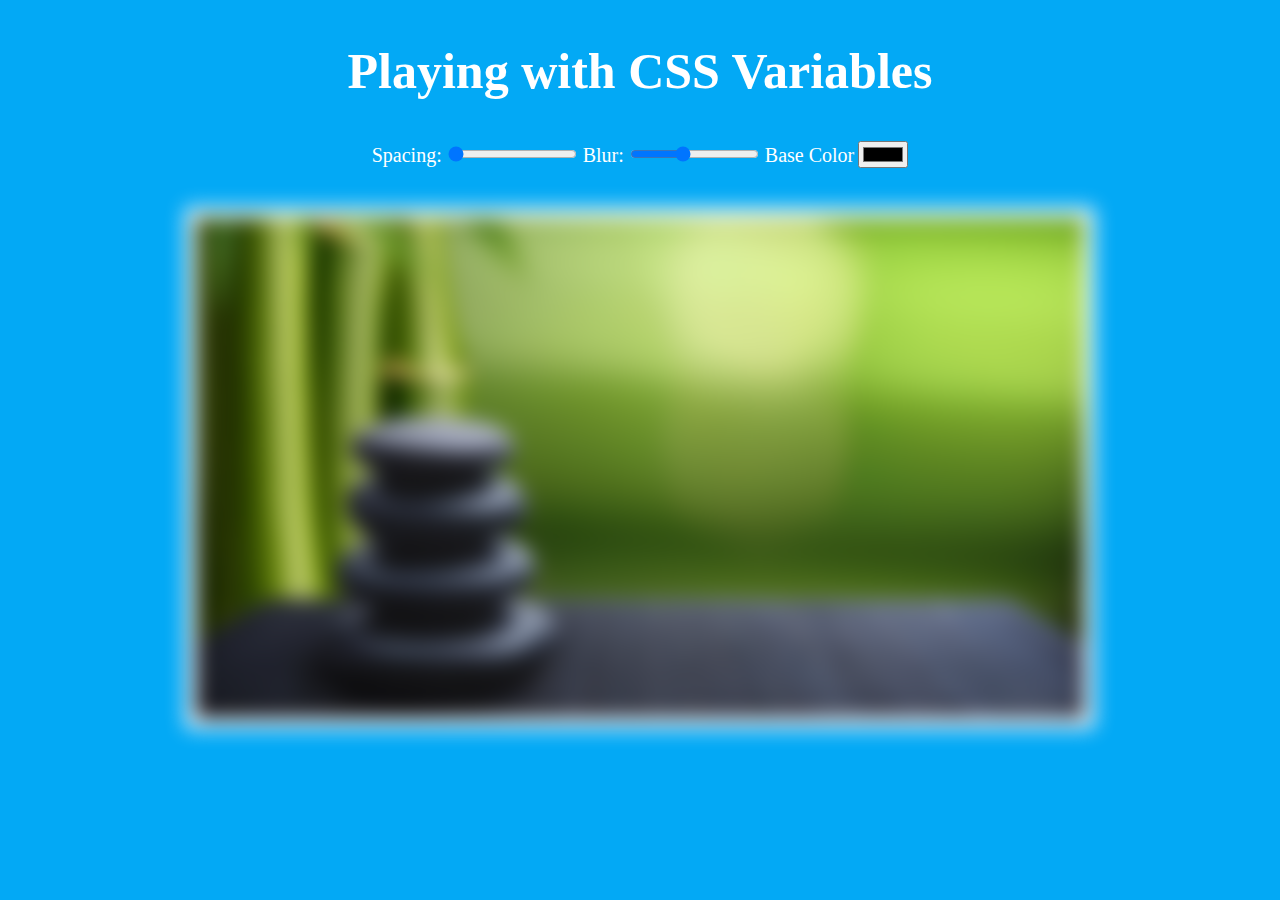
<file: Day 3/index.html>
<!DOCTYPE html>
<html lang="en">
<head>
  <meta charset="UTF-8">
  <title>Day 3</title>
  
</head>
<body>
  <h2>Playing with <span class='hl'>CSS</span> Variables </h2>

  <div class="controls">
    <label for="spacing">Spacing:</label>
    <input id="spacing" type="range" name="spacing" min="10" max="200" value="10" data-sizing="px">

    <label for="blur">Blur:</label>
    <input id="blur" type="range" name="blur" min="0" max="25" value="10" data-sizing="px">

    <label for="base">Base Color</label>
    <input id="base" type="color" name="base" value="white">
  </div>

  <img src="./366381.jpg">

  <style>
    

    label{
        font-size: 20px;
        font-family: Georgia, 'Times New Roman', Times, serif;
    }
    body{
        background-color:#03A9F5;
        text-align: center;
        color: white;
    }
    :root {
      --base:white;
      --spacing: 10px;
      --blur: 10px;
    }

    img {
      padding: var(--spacing);
      background: var(--base);
      filter: blur(var(--blur));
      margin-top:40px;
      height: 500px;
    }

    .hl {
      color: var(--base);
    }
    h2{
        font-size: 50px;
        font-family: Georgia, 'Times New Roman', Times, serif;

    }

    /*
      misc styles, nothing to do with CSS variables
    */


  
  </style>

  <script>
    const inputs = document.querySelectorAll('.controls input');

    function handleUpdate() {
      const suffix = this.dataset.sizing || '';
      document.documentElement.style.setProperty(`--${this.name}`, this.value + suffix);
    }

    inputs.forEach(input => input.addEventListener('change', handleUpdate));
    inputs.forEach(input => input.addEventListener('mousemove', handleUpdate));
  </script>


</body>
</html>
</file>
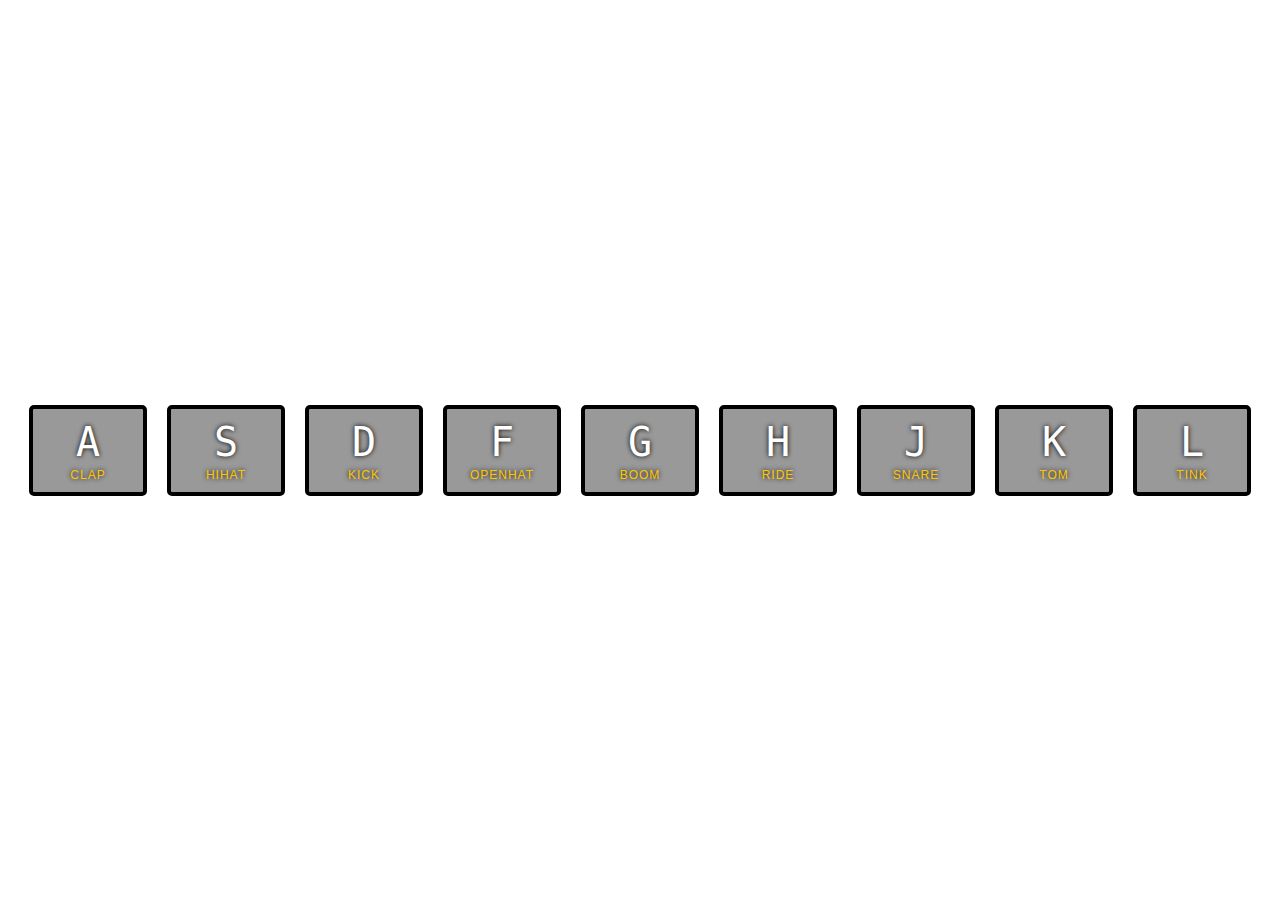
<file: Day1/index.html>
<!DOCTYPE html>
<html lang="en">
<head>
  <meta charset="UTF-8">
  <title>JS Drum Kit</title>
  <link rel="stylesheet" href="style.css">
  <link rel="icon" href="https://fav.farm/✅" />
</head>
<body>


  <div class="keys">
    <div data-key="65" class="key">
      <kbd>A</kbd>
      <span class="sound">clap</span>
    </div>
    <div data-key="83" class="key">
      <kbd>S</kbd>
      <span class="sound">hihat</span>
    </div>
    <div data-key="68" class="key">
      <kbd>D</kbd>
      <span class="sound">kick</span>
    </div>
    <div data-key="70" class="key">
      <kbd>F</kbd>
      <span class="sound">openhat</span>
    </div>
    <div data-key="71" class="key">
      <kbd>G</kbd>
      <span class="sound">boom</span>
    </div>
    <div data-key="72" class="key">
      <kbd>H</kbd>
      <span class="sound">ride</span>
    </div>
    <div data-key="74" class="key">
      <kbd>J</kbd>
      <span class="sound">snare</span>
    </div>
    <div data-key="75" class="key">
      <kbd>K</kbd>
      <span class="sound">tom</span>
    </div>
    <div data-key="76" class="key">
      <kbd>L</kbd>
      <span class="sound">tink</span>
    </div>
  </div>

  <audio data-key="65" src="./sounds/01 - JavaScript Drum Kit_sounds_boom.wav"></audio>
  <audio data-key="83" src="./sounds/01 - JavaScript Drum Kit_sounds_clap.wav"></audio>
  <audio data-key="68" src="./sounds/01 - JavaScript Drum Kit_sounds_hihat.wav"></audio>
  <audio data-key="70" src="./sounds/01 - JavaScript Drum Kit_sounds_kick.wav"></audio>
  <audio data-key="71" src="./sounds/01 - JavaScript Drum Kit_sounds_openhat.wav"></audio>
  <audio data-key="72" src="./sounds/01 - JavaScript Drum Kit_sounds_ride.wav"></audio>
  <audio data-key="74" src="./sounds/01 - JavaScript Drum Kit_sounds_snare.wav"></audio>
  <audio data-key="75" src="./sounds/01 - JavaScript Drum Kit_sounds_tink.wav"></audio>
  <audio data-key="76" src="./sounds/01 - JavaScript Drum Kit_sounds_tom.wav"></audio>

<script>
  function removeTransition(e) {
    // The purpose of this conditional statement is to check if the "transitionend" event occurred due to the completion of a CSS transition on the "transform" property of the element. If the condition is not met (i.e., the event was not triggered by the 
    //"transform" property), the function will immediately return, and the rest of the code inside the removeTransition function will not be executed.
    if (e.propertyName !== 'transform') return;
    e.target.classList.remove('playing');
  }

  function playSound(e) {
    const audio = document.querySelector(`audio[data-key="${e.keyCode}"]`);
    const key = document.querySelector(`div[data-key="${e.keyCode}"]`);
    if (!audio) return;

    key.classList.add('playing');
    audio.currentTime = 0;
    audio.play();
  }

  const keys = Array.from(document.querySelectorAll('.key'));
  keys.forEach(key => key.addEventListener('transitionend', removeTransition));
  window.addEventListener('keydown', playSound);
</script>


</body>
</html>



<!-- This code snippet performs the following actions:

1. `document.querySelectorAll('.key')`: This line selects all the HTML elements on the page that have a class of "key". The `querySelectorAll` method returns a NodeList, which is a collection of DOM elements that match the specified CSS selector.

2. `Array.from(...)`: The `Array.from` method is used to convert the NodeList obtained in the previous step into a regular JavaScript array. This conversion allows you to use array methods, such as `forEach`, on the NodeList.

3. `const keys = Array.from(document.querySelectorAll('.key'));`: This line combines the two previous steps, selecting all elements with the class "key" and converting them into an array, which is then stored in the `keys` variable.

4. `keys.forEach(...)`: This is a loop that iterates over each element in the `keys` array.

5. `key.addEventListener('transitionend', removeTransition)`: For each element with the class "key", it adds an event listener to the "transitionend" event. The second argument to `addEventListener` is a callback function (`removeTransition`), which will be executed when the "transitionend" event occurs on that element.

6. `removeTransition`: This is likely a custom function defined somewhere else in the code. It's the function that will be called when the "transitionend" event is triggered on any of the elements with the "key" class. The purpose of this function is to handle the removal of a transition effect applied to the element.

So, to summarize, the code selects all elements with the class "key" from the document, converts them into an array, and then adds a "transitionend" event listener to each element, so that when the CSS transition ends on any of those elements, the `removeTransition` function will be called to handle the necessary cleanup or actions related to the transition. -->


<!-- The forEach loop will run only once during the execution of this code, and it will add the "transitionend" event listeners to all the elements with the class "key" that were selected earlier. These listeners will be ready to respond whenever the "transitionend" event occurs on any of those elements. -->
</file>
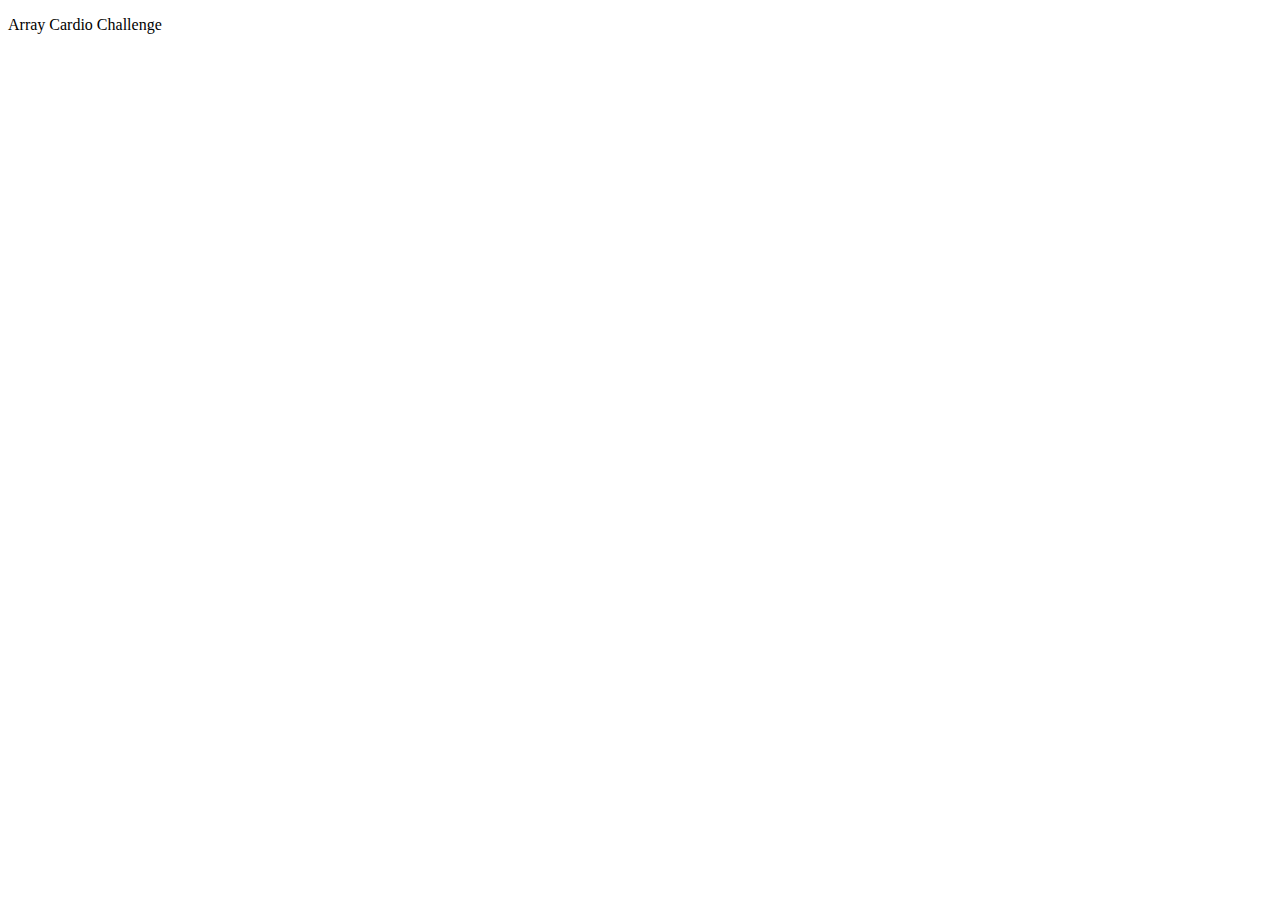
<file: Day4/index.html>
<!DOCTYPE html>
<html lang="en">
<head>
  <meta charset="UTF-8">
  <title>Array Cardio</title>

</head>
<body>
  <p>Array Cardio Challenge</p>
  <script>
   

    const inventors = [
      { first: 'Albert', last: 'Einstein', year: 1879, passed: 1955 },
      { first: 'Isaac', last: 'Newton', year: 1643, passed: 1727 },
      { first: 'Galileo', last: 'Galilei', year: 1564, passed: 1642 },
      { first: 'Marie', last: 'Curie', year: 1867, passed: 1934 },
      { first: 'Johannes', last: 'Kepler', year: 1571, passed: 1630 },
      { first: 'Nicolaus', last: 'Copernicus', year: 1473, passed: 1543 },
      { first: 'Max', last: 'Planck', year: 1858, passed: 1947 },
      { first: 'Katherine', last: 'Blodgett', year: 1898, passed: 1979 },
      { first: 'Ada', last: 'Lovelace', year: 1815, passed: 1852 },
      { first: 'Sarah E.', last: 'Goode', year: 1855, passed: 1905 },
      { first: 'Lise', last: 'Meitner', year: 1878, passed: 1968 },
      { first: 'Hanna', last: 'Hammarström', year: 1829, passed: 1909 }
    ];

    const people = [
      'Bernhard, Sandra', 'Bethea, Erin', 'Becker, Carl', 'Bentsen, Lloyd', 'Beckett, Samuel', 'Blake, William', 'Berger, Ric', 'Beddoes, Mick', 'Beethoven, Ludwig',
      'Belloc, Hilaire', 'Begin, Menachem', 'Bellow, Saul', 'Benchley, Robert', 'Blair, Robert', 'Benenson, Peter', 'Benjamin, Walter', 'Berlin, Irving',
      'Benn, Tony', 'Benson, Leana', 'Bent, Silas', 'Berle, Milton', 'Berry, Halle', 'Biko, Steve', 'Beck, Glenn', 'Bergman, Ingmar', 'Black, Elk', 'Berio, Luciano',
      'Berne, Eric', 'Berra, Yogi', 'Berry, Wendell', 'Bevan, Aneurin', 'Ben-Gurion, David', 'Bevel, Ken', 'Biden, Joseph', 'Bennington, Chester', 'Bierce, Ambrose',
      'Billings, Josh', 'Birrell, Augustine', 'Blair, Tony', 'Beecher, Henry', 'Biondo, Frank'
    ];
    
  //*******************************************************************FILTER***********************************************************
        // Array.prototype.filter()
    // 1. Filter the list of inventors for those who were born in the 1500's

    //Method1
    const ans1=inventors.filter(function(person){
        if(person.year>=1500 && person.year<1600)
            return true;
    })
        //Method2
       //    const ans1=inventors.filter((person)=>{
      //     if(person.year>=1500 && person.year<1600)
     //         return true;
    // })

  //Method3

 // const ans1=inventors.filter(person=>(person.year>=1500 && person.year<1600))
    // console.table(ans1);

  //**********************************************************************MAP********************************************************
    // Array.prototype.map()
    // 2. Give us an array of the inventors first and last names

    //Method 1
    // const ans2=inventors.map(function(person){
    //     return(person.first+" "+person.last);
    
    // })

    //Method2 function changes to arrow ahead

    // const ans2=inventors.map((person)=>{
    //     return(person.first+" "+person.last);
    
    // })
    
   // Method 3 Without return statement
    const ans3=inventors.map(persons=>persons.first+" "+persons.last)
    console.table(ans3);

      //*************************************************************SORT*****************************************************************
    // Array.prototype.sort()
    // 3. Sort the inventors by birthdate, oldest to youngest
    
    //Method1
    // const ans4=inventors.sort(function(a,b){
    //     if(a.year>b.year)
    //         return 1;
    //     else
    //         return -1;
    // })

    //Method2
    
    // const ans4=inventors.sort((a,b)=>{
    //     if(a.year>b.year)
    //         return 1;
    //     else
    //         return -1;
    // })

    //Method3
    // const ans4=inventors.sort((a,b)=>(a.year>b.year)?1:-1)
    // console.table(ans4);

      //************************************************************REDUCE***************************************************************
    // Array.prototype.reduce()
    // 4. How many years did all the inventors live all together?
    
    //Method0

    // var total=0;
    // for(var i=0;i<inventors.length;i++)
    // {
    //     total+=inventors[i].passed-inventors[i].year;
    // }
    // console.log(total);

    //Method1
    // const totalyears=inventors.reduce(function(total,person){
    //     return (total+(person.passed-person.year))
    // },0)


    //Method2
    //  const totalyears=inventors.reduce((total,person)=>{
    //     return total+person.passed-person.year;
    //  },0);

    //Method3
    const totalyears=inventors.reduce((total,person)=>total+person.passed-person.year,0);

    console.log(totalyears);

      //*************************************************************SORT*************************************************************
    // 5. Sort the inventors by years lived

    // const ans4=inventors.sort((a,b)=>{
    //     if((a.passed-a.year)>(b.passed-b.year))
    //         return 1;
    //     else
    //         return -1;
    // })
    // console.table(ans4);

    //Method2

    const ans4=inventors.sort((a,b)=>((a.passed-a.year)>(b.passed-b.year))?1:-1)
    console.table(ans4);


  //**********************************************************LIST********************************************************************
    // 6. create a list of Boulevards in Paris that contain 'de' anywhere in the name
    // https://en.wikipedia.org/wiki/Category:Boulevards_in_Paris

       // const category = document.querySelector('.mw-category');
    // const links = Array.from(category.querySelectorAll('a'));
    // const de = links
    //             .map(link => link.textContent)
    //             .filter(streetName => streetName.includes('de'));
 



  //****************************************************************SORT**************************************************************
    // 7. sort Exercise
    // Sort the people alphabetically by last name
    const alpha = people.sort((lastOne, nextOne) => {
      const [aLast, aFirst] = lastOne.split(', ');
      const [bLast, bFirst] = nextOne.split(', ');
      return aLast > bLast ? 1 : -1;
    });
    console.log(alpha);

      //**************************************************************REDUCE****************************************************************
    // 8. Reduce Exercise
    // Sum up the instances of each of these
    const data = ['car', 'car', 'truck', 'truck', 'bike', 'walk', 'car', 'van', 'bike', 'walk', 'car', 'van', 'car', 'truck', 'pogostick'];

const transportation = data.reduce(function(obj, item) {
  if (!obj[item]) {
    obj[item] = 0;
  }
  obj[item]++;
  return obj;
}, {});

console.log(transportation);


  </script>
</body>
</html>
</file>
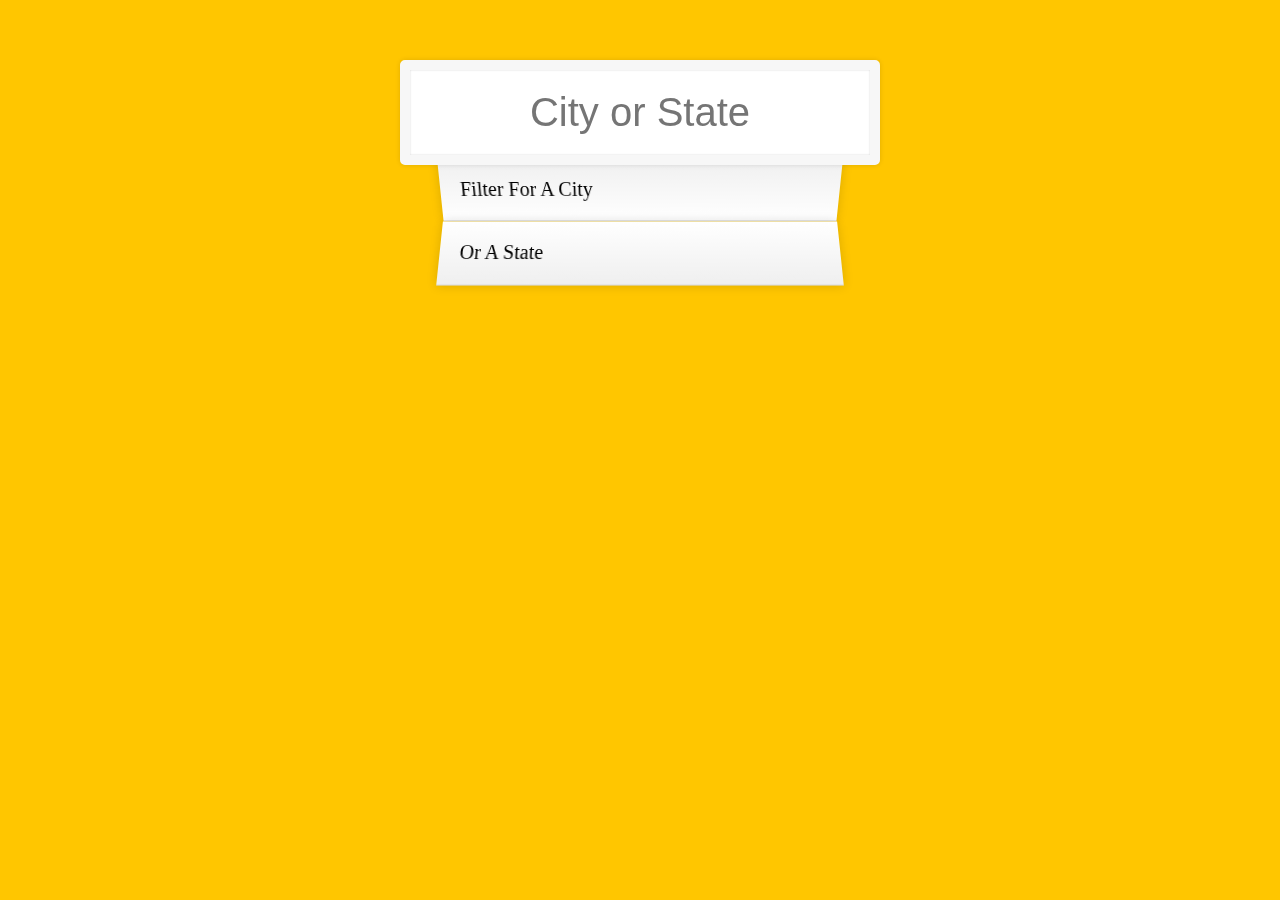
<file: Day6/index.html>
<!DOCTYPE html>
<html lang="en">
<head>
  <meta charset="UTF-8">
  <title>Type Ahead 👀</title>
  <link rel="stylesheet" href="style.css">
  <link rel="icon" href="https://fav.farm/✅" />
</head>
<body>

  <form class="search-form">
    <input type="text" class="search" placeholder="City or State">
    <ul class="suggestions">
      <li>Filter for a city</li>
      <li>or a state</li>
    </ul>
  </form>
<script>
const endpoint = 'https://gist.githubusercontent.com/Miserlou/c5cd8364bf9b2420bb29/raw/2bf258763cdddd704f8ffd3ea9a3e81d25e2c6f6/cities.json';

const cities = [];
fetch(endpoint)
  .then(blob => blob.json())
  .then(data => cities.push(...data));

function findMatches(wordToMatch, cities) {
  return cities.filter(place => {
    
    const regex = new RegExp(wordToMatch, 'gi');
    return place.city.match(regex) || place.state.match(regex)
  });
}

function numberWithCommas(x) {
  return x.toString().replace(/\B(?=(\d{3})+(?!\d))/g, ',');
}

function displayMatches() {
  const matchArray = findMatches(this.value, cities);
  const html = matchArray.map(place => {
    const regex = new RegExp(this.value, 'gi');
    const cityName = place.city.replace(regex, `<span class="hl">${this.value}</span>`);
    const stateName = place.state.replace(regex, `<span class="hl">${this.value}</span>`);
    return `
      <li>
        <span class="name">${cityName}, ${stateName}</span>
        <span class="population">${numberWithCommas(place.population)}</span>
      </li>
    `;
  }).join('');
  suggestions.innerHTML = html;
}

const searchInput = document.querySelector('.search');
const suggestions = document.querySelector('.suggestions');

searchInput.addEventListener('change', displayMatches);
searchInput.addEventListener('keyup', displayMatches);

</script>
  </body>
</html>


<!-- 

  function findMatches(wordToMatch, cities) {

This line declares the findMatches function with two parameters: wordToMatch and cities.
wordToMatch is a string representing the user input (the city or state the user is searching for).
cities is an array of city data objects that will be filtered based on the user input.
return cities.filter(place => {

This line starts a filter() method call on the cities array, which returns a new array with elements that satisfy the condition specified by the provided function.
The provided function is an arrow function with the parameter place. It represents each city data object in the cities array and is used to check if the city or state matches the wordToMatch.
const regex = new RegExp(wordToMatch, 'gi');

This line creates a new regular expression (regex) object called regex.
The regular expression is constructed using the RegExp constructor, which takes two arguments: wordToMatch (the user input) and the string 'gi'.
The 'gi' flags indicate that the regular expression should be case-insensitive ('i') and global ('g'), meaning it will match all occurrences, not just the first one.
return place.city.match(regex) || place.state.match(regex)

This line returns the result of the filter condition for each place (city data object) in the cities array.
place.city.match(regex) checks if the city property of the place object matches the regex (user input).
place.state.match(regex) checks if the state property of the place object matches the regex.
The || operator between the two checks means that if either the city or the state matches the user input, the city data object will be included in the filtered array.
});

This closing curly brace ends the arrow function that is passed to the filter() method, effectively completing the filtering process.
}

This closing curly brace ends the findMatches function.










1. `function displayMatches() {`
   - This line declares the `displayMatches` function, which is responsible for updating the list of matching cities or states based on the user input.

2. `const matchArray = findMatches(this.value, cities);`
   - This line calls the `findMatches` function, passing two arguments: `this.value` and `cities`.
   - `this.value` refers to the current value of the search input (the user's input), and `cities` is the array of city data objects.
   - The `findMatches` function returns an array `matchArray` containing the city data objects that match the user's input.

3. `const html = matchArray.map(place => {`
   - This line starts a `map()` method call on the `matchArray` array, which creates a new array by applying a function to each element of the original array.
   - The provided function is an arrow function with the parameter `place`. It represents each city data object in the `matchArray`.

4. `const regex = new RegExp(this.value, 'gi');`
   - This line creates a new regular expression (regex) object called `regex`, just like we saw in the previous explanation.
   - The `regex` object will be used to perform a case-insensitive global search on the city and state names to highlight the matching parts.

5. `const cityName = place.city.replace(regex, `<span class="hl">${this.value}</span>`);`
   - This line uses the `replace()` method on the `place.city` string (the city name) to replace the matching part of the string with a new HTML code.
   - The `regex` is used as the search pattern, and the matching part is replaced with a highlighted version, enclosed in a `<span>` element with class "hl".
   - This creates the effect of highlighting the matched characters in the city name.

6. `const stateName = place.state.replace(regex, `<span class="hl">${this.value}</span>`);`
   - This line is similar to the previous one, but it operates on the `place.state` string (the state name) instead.

7. `` `...` ``
   - This is a template literal, allowing multi-line strings and dynamic values to be embedded using `${}` notation.

8. `<li>`
   - This line starts an HTML list item (`<li>`) element.

9. `<span class="name">${cityName}, ${stateName}</span>`
   - This line includes a `<span>` element with class "name" containing the highlighted city name (`cityName`) followed by a comma and the highlighted state name (`stateName`).

10. `<span class="population">${numberWithCommas(place.population)}</span>`
    - This line includes a `<span>` element with class "population" containing the formatted population number of the city/state from the `place` object.
    - It calls the `numberWithCommas` function to format the population number with commas for better readability.

11. `</li>`
    - This line closes the HTML list item (`<li>`) element.

12. `});`
    - This closing curly brace ends the arrow function that is passed to the `map()` method.

13. `.join('');`
    - This line joins all the elements of the array returned by the `map()` method into a single string.
    - The `join('')` method joins the array elements with an empty string, effectively concatenating them into one continuous string.

14. `suggestions.innerHTML = html;`
    - This line sets the `innerHTML` property of the `suggestions` element to the `html` string generated in the previous steps.
    - As a result, the list of matching cities/states is displayed in the HTML, and the user can see the highlighted matches and corresponding population numbers. -->
</file>
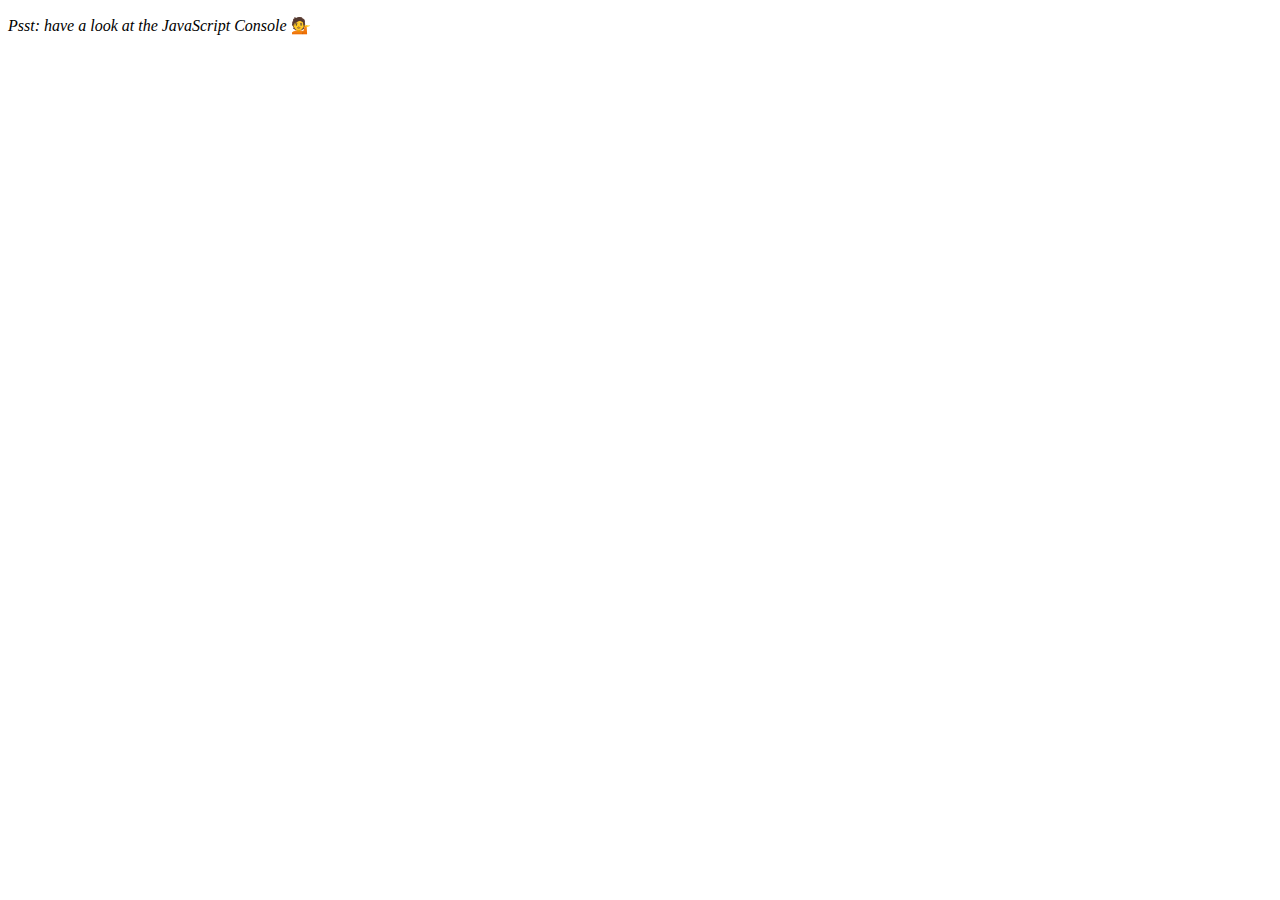
<file: Day7/index.html>
<!DOCTYPE html>
<html lang="en">
<head>
  <meta charset="UTF-8">
  <title>Array Cardio</title>
  <link rel="icon" href="https://fav.farm/✅" />
</head>
<body>
  <p><em>Psst: have a look at the JavaScript Console</em> 💁</p>
  <script>
    // ## Array Cardio Day 2

    const people = [
      { name: 'Wes', year: 1988 },
      { name: 'Kait', year: 1986 },
      { name: 'Irv', year: 1970 },
      { name: 'Lux', year: 2015 }
    ];

    const comments = [
      { text: 'Love this!', id: 523423 },
      { text: 'Super good', id: 823423 },
      { text: 'You are the best', id: 2039842 },
      { text: 'Ramen is my fav food ever', id: 123523 },
      { text: 'Nice Nice Nice!', id: 542328 }
    ];

   

    const isAdult = people.some(person => ((new Date()).getFullYear()) - person.year >= 19);

    console.log({isAdult});
    // Array.prototype.every() // is everyone 19?

    const allAdults = people.every(person => ((new Date()).getFullYear()) - person.year >= 19);
    console.log({allAdults});

    // Array.prototype.find()
    // Find is like filter, but instead returns just the one you are looking for
    // find the comment with the ID of 823423


    const comment = comments.find(comment => comment.id === 823423);

    console.log(comment);

    // Array.prototype.findIndex()
    // Find the comment with this ID
    // delete the comment with the ID of 823423
    const index = comments.findIndex(comment => comment.id === 823423);
    console.log(index);

    // comments.splice(index, 1);

    const newComments = [
      ...comments.slice(0, index),
      ...comments.slice(index + 1)
    ];

  </script>
</body>
</html>
</file>
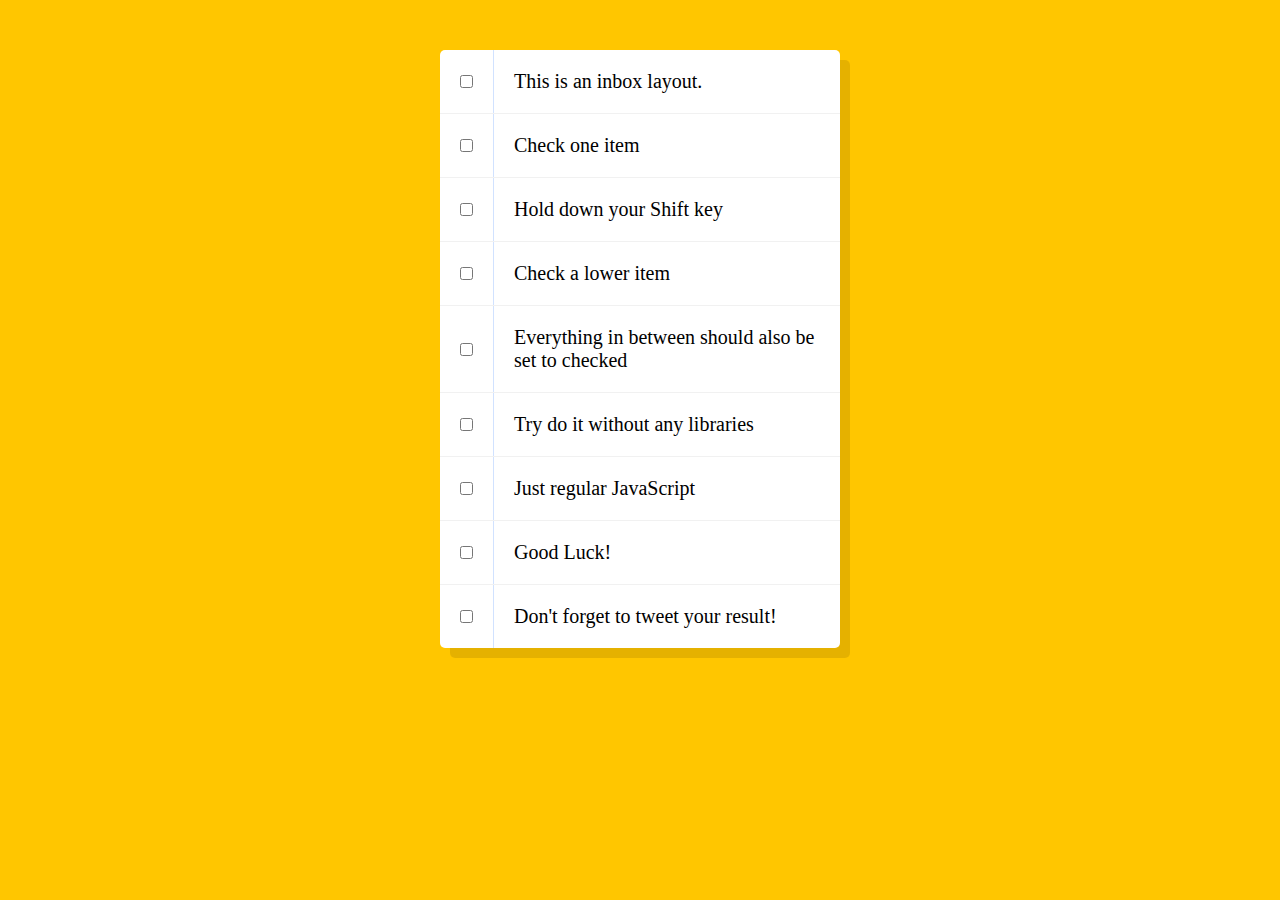
<file: Day10/day10.html>
<!DOCTYPE html>
<html lang="en">
<head>
  <meta charset="UTF-8">
  <title>Hold Shift to Check Multiple Checkboxes</title>
  <link rel="icon" href="https://fav.farm/✅" />
</head>
<body>
  <style>

    html {
      font-family: sans-serif;
      background: #ffc600;
    }

    .inbox {
      max-width: 400px;
      margin: 50px auto;
      background: white;
      border-radius: 5px;
      box-shadow: 10px 10px 0 rgba(0,0,0,0.1);
    }

    .item {
      display: flex;
      align-items: center;
      border-bottom: 1px solid #F1F1F1;
    }

    .item:last-child {
      border-bottom: 0;
    }


    input:checked + p {
      background: #F9F9F9;
      text-decoration: line-through;
    }

    input[type="checkbox"] {
      margin: 20px;
    }

    p {
      margin: 0;
      padding: 20px;
      transition: background 0.2s;
      flex: 1;
      font-family: 'helvetica neue';
      font-size: 20px;
      font-weight: 200;
      border-left: 1px solid #D1E2FF;
    }
  </style>
   <!--
   The following is a common layout you would see in an email client.

   When a user clicks a checkbox, holds Shift, and then clicks another checkbox a few rows down, all the checkboxes in-between those two checkboxes should be checked.

  -->
  <div class="inbox">
    <div class="item">
      <input type="checkbox">
      <p>This is an inbox layout.</p>
    </div>
    <div class="item">
      <input type="checkbox">
      <p>Check one item</p>
    </div>
    <div class="item">
      <input type="checkbox">
      <p>Hold down your Shift key</p>
    </div>
    <div class="item">
      <input type="checkbox">
      <p>Check a lower item</p>
    </div>
    <div class="item">
      <input type="checkbox">
      <p>Everything in between should also be set to checked</p>
    </div>
    <div class="item">
      <input type="checkbox">
      <p>Try do it without any libraries</p>
    </div>
    <div class="item">
      <input type="checkbox">
      <p>Just regular JavaScript</p>
    </div>
    <div class="item">
      <input type="checkbox">
      <p>Good Luck!</p>
    </div>
    <div class="item">
      <input type="checkbox">
      <p>Don't forget to tweet your result!</p>
    </div>
  </div>

<script>
const checkboxes = document.querySelectorAll('.inbox input[type="checkbox"]');

let lastChecked;


//Method 1 to apply line through

        // function handleChange(e){
           
        //     const el=document.querySelector(`label[for="${e.target.id}"]`);
        //     if(el.style.textDecoration=="line-through")
        //     el.style.textDecoration="none";
        //     else
        //     el.style.textDecoration="line-through";


        // }

  //Method to using CSS
  // This will select the immediate sibling of a checked input whether checkbox of radio and select the paragraph sibleing and apply these properties
//   input:checked+p{
//     textDecoration:line-through;
//   }      


function handleCheck(e) {
  // Check if they had the shift key down
  // AND check that they are checking it
  let inBetween = false;
  if (e.shiftKey && this.checked) {
    // go ahead and do what we please
    // loop over every single checkbox
    checkboxes.forEach(checkbox => {
      console.log(checkbox);
      if (checkbox === this || checkbox === lastChecked) {
        inBetween = !inBetween;
        console.log('Starting to check them in between!');
      }

      if (inBetween) {
        checkbox.checked = true;
      }
    });
  }

  lastChecked = this;
}

checkboxes.forEach(checkbox => checkbox.addEventListener('click', handleCheck));
</script>
</body>
</html>
</file>
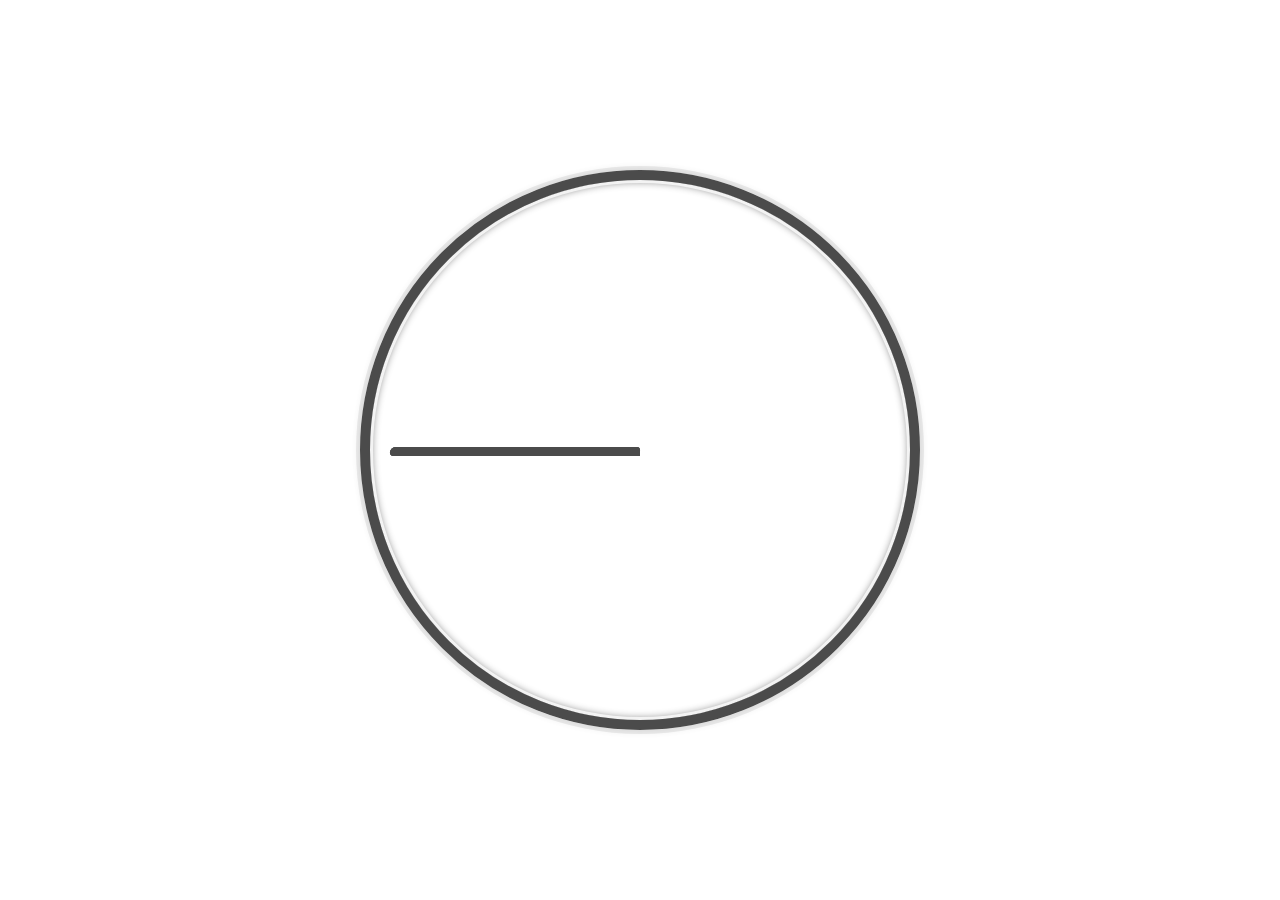
<file: Day2/Clock.html>
<!DOCTYPE html>
<html lang="en">
<head>
  <meta charset="UTF-8">
  <title>JS + CSS Clock</title>
  <link rel="icon" href="https://fav.farm/✅" />
</head>
<body>


    <div class="clock">
      <div class="clock-face">
        <div class="hand hour-hand"></div>
        <div class="hand min-hand"></div>
        <div class="hand second-hand"></div>
      </div>
    </div>


  <style>
    html {
        background-image: url(https://wallpapercave.com/wp/wp7422937.jpg);
     
      background-size: cover;
      font-family: 'helvetica neue';
      text-align: center;
      font-size: 10px;
    }

    body {
      margin: 0;
      opacity: 0.7;
      font-size: 2rem;
      display: flex;
      flex: 1;
      min-height: 100vh;
      align-items: center;
    }

    .clock {
      width: 50rem;
      height: 50rem;
      border: 10px solid black;
      border-radius: 50%;
      margin: 50px auto;
      position: relative;
      padding: 2rem;

      box-shadow:
        0 0 0 4px rgba(0,0,0,0.1),
        inset 0 0 0 3px #EFEFEF,
        inset 0 0 10px black,
        0 0 10px rgba(0,0,0,0.2);
    }

    .clock-face {
      /* position: relative; */
      
      width: 100%;
      height: 100%;
      transform: translateY(-3px); 
    }

    .hand {
      width: 50%;
      height: 9px;
      
      border-radius: 13px 8px 1px 8px;
      background: black;
      position: absolute;
      top: 50%;
      transform-origin: 100%;
      /* 100%: The value 100% used in this rule means that the transformation will originate from the right edge of the element. The transform-origin property uses percentages to define the position, where 0% represents the left edge, 100% represents the right edge, 50% represents the center, and so on. */
      /* transform: rotate(90deg); */
      transition: all 0.05s;
      transition-timing-function: cubic-bezier(0.1, 2.7, 0.58, 1);
    }
</style>

<script>
  const secondHand = document.querySelector('.second-hand');
  const minsHand = document.querySelector('.min-hand');
  const hourHand = document.querySelector('.hour-hand');

  function setDate() {
    const now = new Date();

    const seconds = now.getSeconds();
    const secondsDegrees = ((seconds / 60) * 360) + 90;
    secondHand.style.transform = `rotate(${secondsDegrees}deg)`;

    const mins = now.getMinutes();
    const minsDegrees = ((mins / 60) * 360) + ((seconds/60)*6) + 90;
    minsHand.style.transform = `rotate(${minsDegrees}deg)`;

    const hour = now.getHours();
    const hourDegrees = ((hour / 12) * 360) + ((mins/60)*30) + 90;
    hourHand.style.transform = `rotate(${hourDegrees}deg)`;
  }

  setInterval(setDate, 1000);


</script>
</body>
</html>
</file>
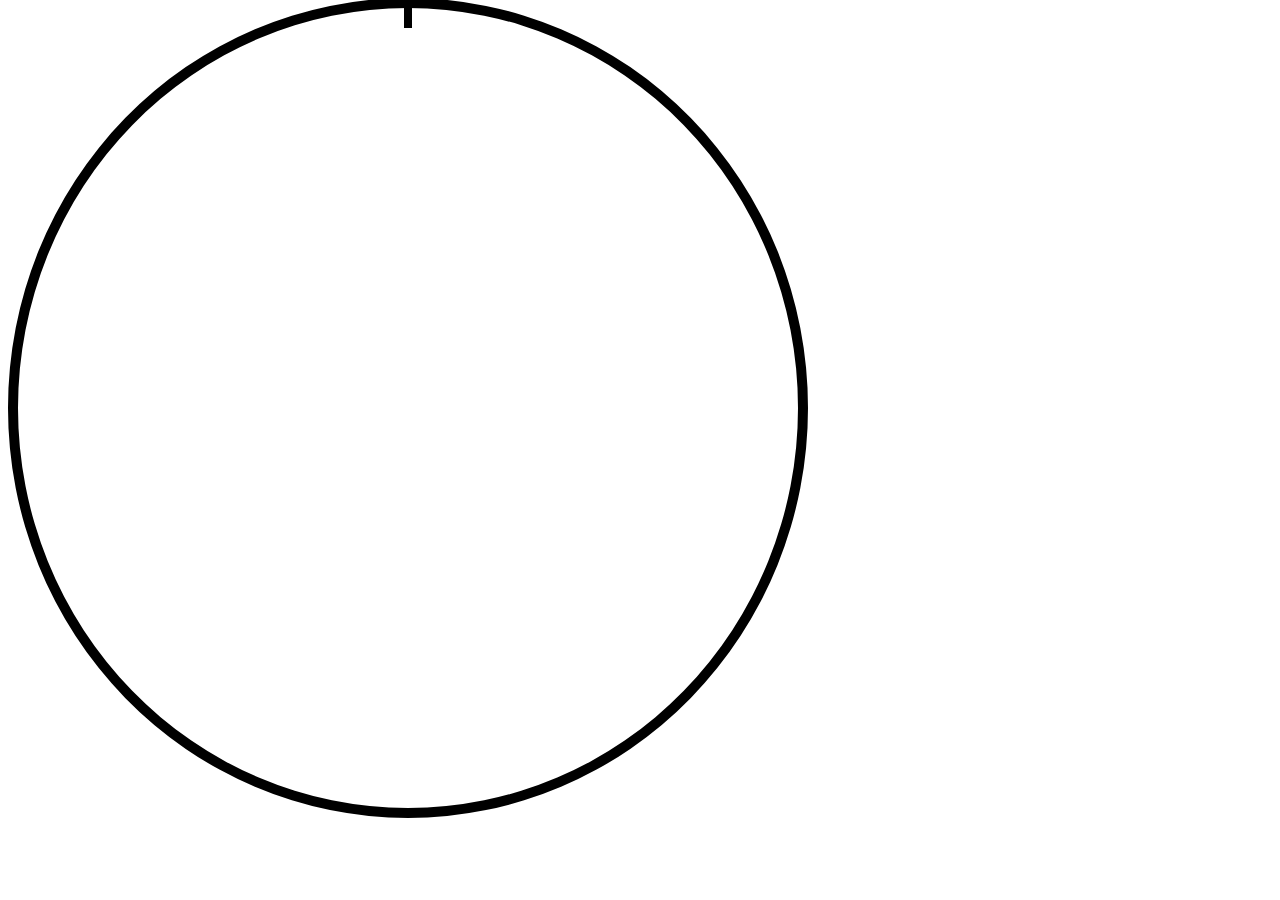
<file: Day2/CLOCK2.HTML>
<!DOCTYPE html>
<html lang="en">
<head>
    <meta charset="UTF-8">
    <meta name="viewport" content="width=device-width, initial-scale=1.0">
    <title>Clock</title>
    <style>
        /* style */
        .clock{
            height: 50rem;
            width: 50rem;
            display: flex;
            justify-content: center;
            align-items: center;
        }
        .clockface{
            height: 50rem;
            width: 50rem;
            border: 10px solid black;
            border-radius: 50%;
        }
        .hand{
            background-color: black;
            height:8px;
            width: 50%;
            transform: rotate(90deg);
            transform-origin: 100%;
        }
    </style>
</head>
<body>
   <div class="clock">
    <div class="clockface">
        <div class="hand hour-hand"></div>
        <div class="hand min-hand"></div>
        <div class="hand sec-hand"></div>
    </div>
   </div>

   <script>
    
   </script>
</body>
</html>
</file>
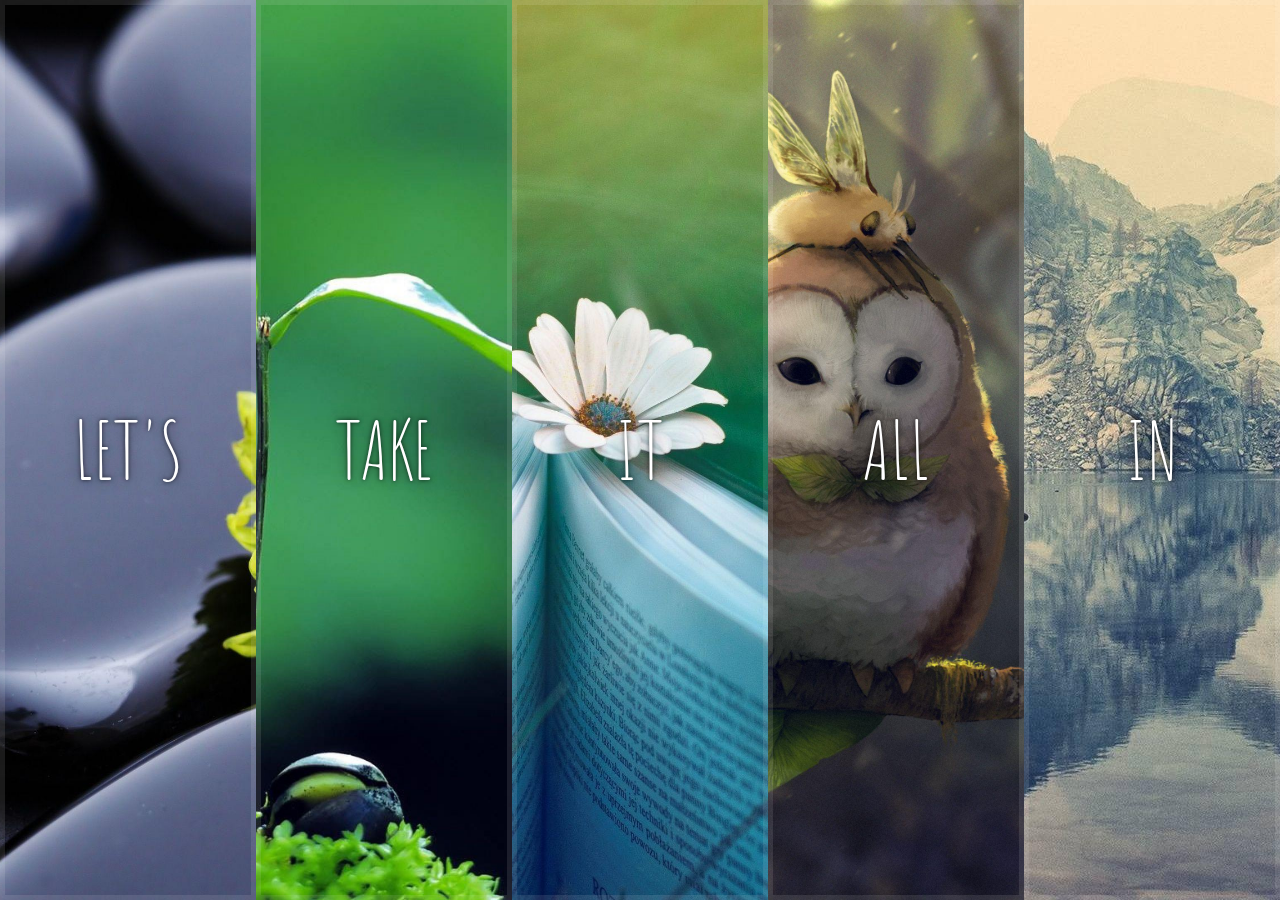
<file: Day5/FlexPanelGallery.html>
<!DOCTYPE html>
<html lang="en">
<head>
  <meta charset="UTF-8">
  <title>Flex Panels 💪</title>
  <link href='https://fonts.googleapis.com/css?family=Amatic+SC' rel='stylesheet' type='text/css'>
  <link rel="icon" href="https://fav.farm/✅" />
</head>
<body>
  <style>
    html {
      box-sizing: border-box;
      background: #ffc600;
      font-family: 'helvetica neue';
      font-size: 20px;
      font-weight: 200;
    }

    body {
      margin: 0;
    }

    *, *:before, *:after {
      box-sizing: inherit;
    }

    .panels {
      min-height: 100vh;
      overflow: hidden;
      display: flex;
    }

    .panel {
      background: #6B0F9C;
      box-shadow: inset 0 0 0 5px rgba(255,255,255,0.1);
      color: white;
      text-align: center;
      align-items: center;
      /* Safari transitionend event.propertyName === flex */
      /* Chrome + FF transitionend event.propertyName === flex-grow */
      transition:
        font-size 0.7s cubic-bezier(0.61,-0.19, 0.7,-0.11),
        flex 0.7s cubic-bezier(0.61,-0.19, 0.7,-0.11),
        background 0.2s;
      font-size: 20px;
      background-size: cover;
      background-position: center;
      flex: 1;
      justify-content: center;
      display: flex;
      flex-direction: column;
    }

    .panel1 { background-image:url("./images/20650.jpg"); }
    .panel2 { background-image:url("./images/20658.jpg"); }
    .panel3 { background-image:url("./images/2933297.jpg"); }
    .panel4 { background-image:url("images/2933314.jpg"); }
    .panel5 { background-image:url("images/2938032.jpg"); }

    /* Flex Items */
    .panel > * {
      margin: 0;
      width: 100%;
      transition: transform 0.5s;
      flex: 1 0 auto;
      display: flex;
      justify-content: center;
      align-items: center;
    }

    .panel > *:first-child { transform: translateY(-100%); }
    .panel.open-active > *:first-child { transform: translateY(0); }
    .panel > *:last-child { transform: translateY(100%); }
    .panel.open-active > *:last-child { transform: translateY(0); }

    .panel p {
      text-transform: uppercase;
      font-family: 'Amatic SC', cursive;
      text-shadow: 0 0 4px rgba(0, 0, 0, 0.72), 0 0 14px rgba(0, 0, 0, 0.45);
      font-size: 2em;
    }

    .panel p:nth-child(2) {
      font-size: 4em;
    }

    .panel.open {
      flex: 5;
      font-size: 40px;
    }

    @media only screen and (max-width: 600px) {
      .panel p {
        font-size: 1em;
      }
    }
  </style>


  <div class="panels">
    <div class="panel panel1">
      <p>Hey</p>
      <p>Let's</p>
      <p>Dance</p>
    </div>
    <div class="panel panel2">
      <p>Give</p>
      <p>Take</p>
      <p>Receive</p>
    </div>
    <div class="panel panel3">
      <p>Experience</p>
      <p>It</p>
      <p>Today</p>
    </div>
    <div class="panel panel4">
      <p>Give</p>
      <p>All</p>
      <p>You can</p>
    </div>
    <div class="panel panel5">
      <p>Life</p>
      <p>In</p>
      <p>Motion</p>
    </div>
  </div>

  <script>
    const panels = document.querySelectorAll('.panel');// return a Node List
    // This is a function named toggleOpen. It is defined to toggle the class open on the clicked panel. 
    // The this keyword inside this function refers to the panel that was clicked. The classList.toggle() method is used to add the open 
    // class if it's not present or remove it if it's already present. The open class is responsible for expanding the panel when it is clicked.
    
    function toggleOpen() {
      this.classList.toggle('open');
    }

    function toggleActive(e) {
      console.log(e.propertyName);
      if (e.propertyName.includes('flex')) {
        this.classList.toggle('open-active');
      }
    }

    panels.forEach(panel => panel.addEventListener('click', toggleOpen));
    panels.forEach(panel => panel.addEventListener('transitionend', toggleActive));
  </script>

</body>
</html>
</file>
<file: Day1/style.css>
html {
    font-size: 10px;
    background: url('https://wallpapercave.com/uwp/uwp3588874.jpeg') bottom center;
    background-size: cover;
  }
  
  body,html {
    margin: 0;
    padding: 0;
    font-family: sans-serif;
  }
  
  .keys {
    display: flex;
    flex: 1;
    min-height: 100vh;
    align-items: center;
    justify-content: center;
  }
  
  .key {
    border: .4rem solid black;
    border-radius: .5rem;
    margin: 1rem;
    font-size: 1.5rem;
    padding: 1rem .5rem;
    transition: all .07s ease;
    width: 10rem;
    text-align: center;
    color: white;
    background: rgba(0,0,0,0.4);
    text-shadow: 0 0 .5rem black;
  }
  
  .playing {
    transform: scale(1.1);
    border-color: #ffc600;
    box-shadow: 0 0 1rem #ffc600;
  }
  
  kbd {
    display: block;
    font-size: 4rem;
  }
  
  .sound {
    font-size: 1.2rem;
    text-transform: uppercase;
    letter-spacing: .1rem;
    color: #ffc600;
  }
</file>
<file: Day6/style.css>
html {
    box-sizing: border-box;
    background:rgb(255, 198, 0);
    font-family: 'helvetica neue';
    font-size: 20px;
    font-weight: 200;
  }
  
  *, *:before, *:after {
    box-sizing: inherit;
  }
  
  input {
    width: 100%;
    padding: 20px;
  }
  
  .search-form {
    max-width: 400px;
    margin: 50px auto;
  }
  
  input.search {
    margin: 0;
    text-align: center;
    outline: 0;
    border: 10px solid #F7F7F7;
    width: 120%;
    left: -10%;
    position: relative;
    top: 10px;
    z-index: 2;
    border-radius: 5px;
    font-size: 40px;
    box-shadow: 0 0 5px rgba(0, 0, 0, 0.12), inset 0 0 2px rgba(0, 0, 0, 0.19);
  }
  
  .suggestions {
    margin: 0;
    padding: 0;
    position: relative;
    /*perspective: 20px;*/
  }
  
  .suggestions li {
    background: white;
    list-style: none;
    border-bottom: 1px solid #D8D8D8;
    box-shadow: 0 0 10px rgba(0, 0, 0, 0.14);
    margin: 0;
    padding: 20px;
    transition: background 0.2s;
    display: flex;
    justify-content: space-between;
    text-transform: capitalize;
  }
  
  .suggestions li:nth-child(even) {
    transform: perspective(100px) rotateX(3deg) translateY(2px) scale(1.001);
    background: linear-gradient(to bottom,  #ffffff 0%,#EFEFEF 100%);
  }
  
  .suggestions li:nth-child(odd) {
    transform: perspective(100px) rotateX(-3deg) translateY(3px);
    background: linear-gradient(to top,  #ffffff 0%,#EFEFEF 100%);
  }
  
  span.population {
    font-size: 15px;
  }
  
  .hl {
    background: #ffc600;
  }
</file>
